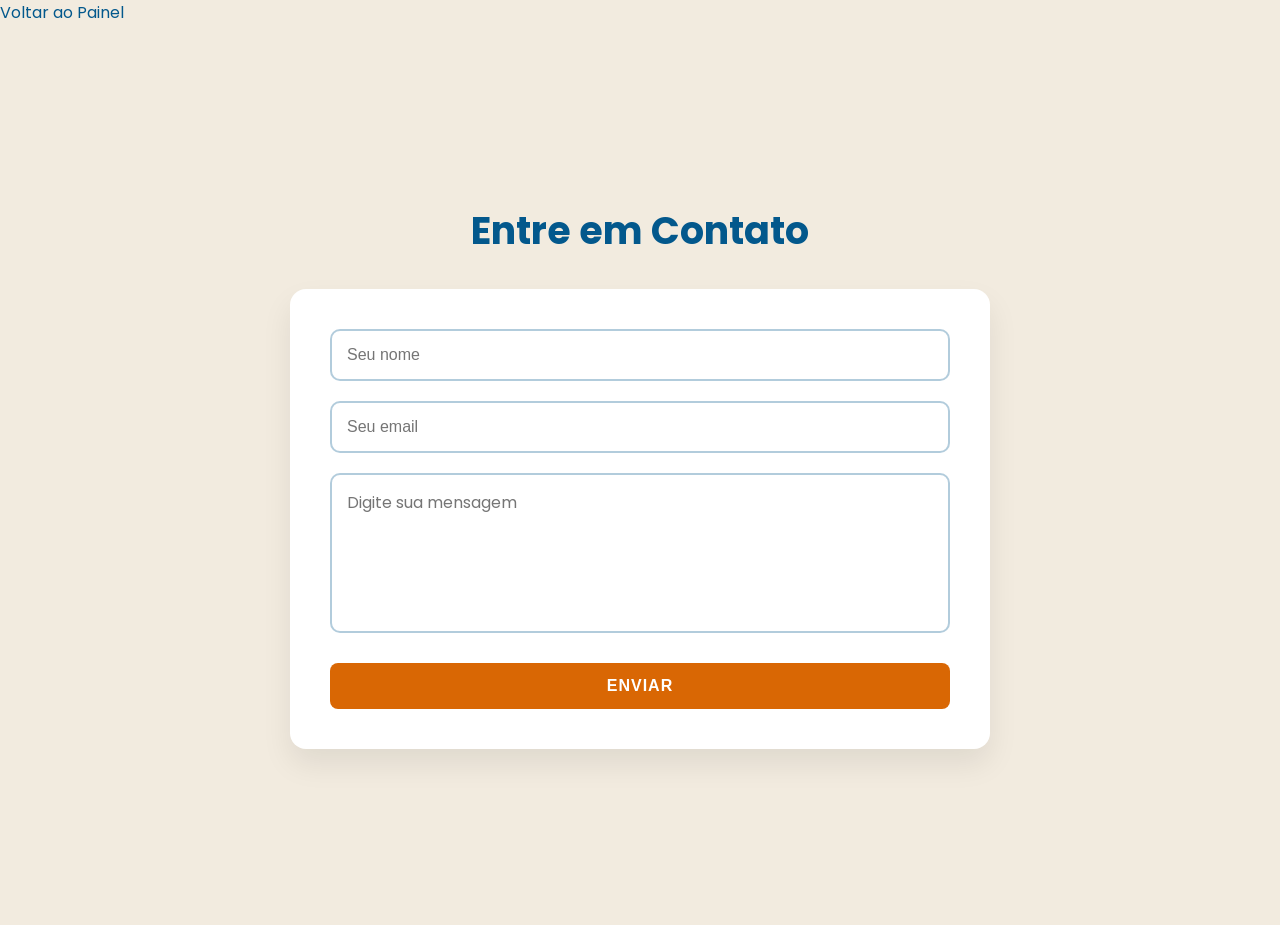
<file: pages/contact.html>
<!DOCTYPE html>
<html lang="pt-br">
<head>
    <meta charset="UTF-8">
    <meta name="viewport" content="width=device-width, initial-scale=1.0">

    <title>Contato | BiblioTech</title>

    <meta name="description" content="Página de contato do sistema BiblioTech">
    <meta name="keywords" content="biblioteca, contato, livros">
    <meta name="author" content="Seu Nome">

    <link rel="stylesheet" href="../css/style.css">
    <link rel="stylesheet" href="../css/global.css">


</head>


<body>
    
    <header class="auth-header">
        
        <a href="../index.html" class="btn-back">Voltar ao Painel</a>
    </header>

    <main class="container-contact">

        <h1>Entre em Contato</h1>

        <form id="contactForm">

            <input 
                type="text" 
                id="name" 
                placeholder="Seu nome"
                required
            >

            <input 
                type="email" 
                id="email" 
                placeholder="Seu email"
                required
            >

            <textarea 
                id="message"
                placeholder="Digite sua mensagem"
                required
            ></textarea>

            <button type="submit">
                Enviar
            </button>

        </form>

    </main>

    
    <script src="../js/api.js"></script>

    <script type="module" src="../js/main.js"></script>



</body>
</html>
</file>
<file: css/style.css>
/* --- LAYOUT DE DUAS COLUNAS (LOGIN E CADASTROS) --- */

.auth-page {
    display: flex;
    min-height: 100vh;
}



/* --- LAYOUT DE DUAS COLUNAS --- */
/* --- LAYOUT DUAS COLUNAS --- */
.image-left, .image-in-left {
    flex: 1;
    display: flex;
    justify-content: center;
    align-items: center;
    background-color: var(--bg-main);
    padding: 20px;
    overflow: hidden;
    transition: background-color 0.4s ease;
}

/* AQUI ESTÁ A CORREÇÃO DO TAMANHO DA IMAGEM */
.image-left img, .image-in-left img {
    width: 60%;           
    max-width: 500px;     
    height: auto;
    object-fit: contain;
    /* Sombras suaves para dar profundidade */
    filter: drop-shadow(0 10px 10px rgba(0,0,0,0.1)); 
}

.right-container, .container-central {
    flex: 1;
    display: flex;
    justify-content: center;
    align-items: center;
    padding: 30px;
    background-color: var(--bg-main);
}

/* CARD DO FORMULÁRIO */
.right-register, .card-login {
    background-color: var(--bg-card);
    width: 100%;
    max-width: 420px; /* Card um pouco mais estreito e elegante */
    padding: 45px 40px;
    border-radius: 12px;
    box-shadow: 0 20px 40px rgba(0, 0, 0, 0.1);
    transition: background-color 0.4s ease;
}

h1 {
    text-align: center;
    margin-bottom: 30px;
    color: var(--text-primary);
    font-size: 38px;
}

/* --- INPUTS & LABELS --- */
.input-group, .input-box {
    position: relative;
    margin-bottom: 20px;
}

.input-group input, .input-box input, select {
    width: 100%;
    box-sizing: border-box;
    padding: 14px 15px;
    background: var(--bg-card);
    border: 2px solid var(--input-border); 
    border-radius: 8px;
    color: var(--text-primary);
    font-size: 14px;
    outline: none;
    transition:
    border-color 0.3s ease,
    background-color 0.3s ease,
    color 0.3s ease;
}

/* Foco: Agora fica AZUL (Secondary) em vez de laranja */
.input-group input:focus, .input-box input:focus, select:focus {
    border-color: var(--accent);
}

/* LABEL COM ÍCONE */
.input-group label, .input-box label {
    position: absolute;
    left: 15px;
    top: 50%;
    transform: translateY(-50%);
    display: flex;
    align-items: center;
    gap: 8px;
    color: var(--text-secondary);
    background-color: transparent;
    padding: 0 5px;
    pointer-events: none;
    transition: 0.3s;
}

/* Ícone dentro do Label */
.input-group label i, .input-box label i {
    font-size: 16px;
    color: var(--accent); /* ÍCONES AZUIS */
    transition:
    border-color 0.3s ease,
    background-color 0.3s ease,
    color 0.3s ease;
}

/* Efeito ao Subir */
.input-group input:focus + label,
.input-group input:not(:placeholder-shown) + label,
.input-box input:focus + label,
.input-box input:not(:placeholder-shown) + label {
    top: 0;
    font-size: 12px;
    font-weight: 600;
    color: var(--accent); /* Texto fica Azul ao focar */
    background-color: var(--bg-card);
    z-index: 2;
}

/* --- LINKS --- */
.forgot-password {
    text-align: right;
    margin-top: -10px;
    margin-bottom: 25px;
}

.forgot-password a {
    color: var(--text-secondary);
    text-decoration: none;
    font-size: 0.85rem;
    transition:
    border-color 0.3s ease,
    background-color 0.3s ease,
    color 0.3s ease;
}

.forgot-password a:hover {
    color: var(--accent); 
    text-decoration: underline;
}

/* --- MOBILE --- */

@media (max-width: 900px) {
    .image-left, .image-in-left {
        display: none; /* Some a imagem no celular */
    }
    
    .right-container, .container-central {
        padding: 15px;
    }
    
    .right-register, .card-login {
        box-shadow: 0 5px 15px rgba(0,0,0,0.08);
        padding: 20px;
    }

    
}

/* TELAS MUITO PEQUENAS */


@media (max-width: 500px){ 
    
        h1{ font-size: 28px; } 
        
    }


/* DASHBOARD */

.dashboard-body { 

    display: flex; 
    flex-direction: column; 
}

/* NAVBAR */ 
.navbar { 
    width: 260px; 
    height: 100vh; 
    background-color: var(--bg-card); 
    position: fixed; 
    left: 0; top: 0; 
    padding: 30px 20px; 
    display: flex; 
    flex-direction: column; 
    gap: 30px; 
    box-shadow: 4px 0 15px rgba(0,0,0,0.05); }

    /* LOGO */ 
    .logo { 
        display: flex; 
        align-items: center; 
        gap: 10px; 
        font-size: 32px; 
        font-weight: 700; 
        color: var(--accent); 
    } 
        
    .logo i { 
        font-size: 40px; 
    } 
    
    /* LINKS */ 
    .nav-links {
         list-style: none; 
         display: flex; 
         flex-direction: column; 
         gap: 12px; 
        } 
        
    .nav-links a { 
        display: flex; 
        padding: 12px 15px; 
        border-radius: 10px; 
        font-size: 18px; 
        transition: 0.3s ease; 
    } 
    
    .nav-links a:hover, .nav-links .active { 

        background-color: var(--action); color: white;

    }

    /* BOTÃO SAIR */ 

    .btn-logout { 
        margin-top: auto; 
        padding: 12px; 
        border-radius: 10px; 
        background-color: rgba(217, 103, 4, 0.1); 
        transition: 0.3s ease; 
    } 

    .btn-logout:hover { 
        background-color: var(--action); 
        color: white; 
    } 


    /* CONTEÚDO */ 
    
    .dashboard-container { 
        margin-left: 260px; 
        width: calc(100% - 260px);
        min-height: 100vh; 
        display: flex; 
        justify-content: center; 
        align-items: center; 
        padding: 40px; 
    } 
        
    /* TEXOS */ 
    
    .welcome-section { 
        max-width: 850px; 
        text-align: center; 
    } 
    
    .welcome-section h1 { 
        font-size: 72px; 
        line-height: 1.1; 
        margin-bottom: 25px; 
    } 
    
    .welcome-section p {
        font-size: 28px; 
        line-height: 1.5; 
        color: var(--text-secondary); 
    }

    /* ========================= CONTATO ========================= */
    
    .container-contact {

        width: 100%; 
        min-height: 100vh; 
        display: flex; 
        flex-direction: column; 
        justify-content: center; 
        align-items: center; 
        padding: 30px; 
    } 
    
    /* CARD */ 
    
    #contactForm {
        width: 100%; 
        max-width: 700px; 
        background-color: var(--bg-card); 
        padding: 40px; border-radius: 16px; 
        box-shadow: 0 15px 30px rgba(0,0,0,0.08); 
        display: flex; 
        flex-direction: column; 
        gap: 20px; 
    } 
    
    /* INPUTS */ 
    
    #contactForm input, 
    #contactForm textarea {

        width: 100%; 
        padding: 15px; 
        border-radius: 10px; 
        border: 2px solid var(--input-border); 
        background-color: var(--bg-card); 
        color: var(--text-primary); 
        font-size: 16px; 
        outline: none; 
        transition: 0.3s ease; 
    } 
    
    /* FOCUS */ 

    #contactForm input:focus, 
    #contactForm textarea:focus { 
        border-color: var(--accent); 
    } 
    
    /* TEXTAREA */ 
    
    #contactForm textarea { 
        min-height: 160px; 
        resize: none; 
        font-family: inherit; 
    }


/* ========================= RESPONSIVIDADE DASHBOARD ========================= */

@media (max-width: 900px) {

     /* BODY */ 
     
     .dashboard-body 
     { display: flex; 
        flex-direction: column; 
     } 

    /* NAVBAR */ 

    .navbar { 
        position: relative; 
        width: 100%; 
        height: auto; 
        top: unset; 
        left: unset; 
        flex-direction: column; 
        align-items: center; 
        justify-content: center; 
        padding: 20px; gap: 20px; 
    } 
    
    /* LOGO */ 
    .logo { 
        justify-content: center; 
    }
    
    /* MENU */ 
    .nav-links {
         width: 100%; 
         display: flex; 
         flex-direction: row; 
         flex-wrap: wrap; 
         justify-content: center; 
         gap: 10px; 
    } 
        
    .nav-links li { 
        list-style: none; 
    } 
    
    .nav-links a {
         font-size: 16px; 
         padding: 10px 15px; 
    }
    
    /* BOTÃO SAIR */ 
    .btn-logout {
         margin-top: 0;
          width: 100%;
           text-align: center;
        } 
         
    /* CONTEÚDO */ 

    .dashboard-container { 
        margin-left: 0; 
        width: 100%; 
        padding: 40px 20px; 
    } 
    
    .welcome-section { 
        width: 100%; 
    } 
    
    .welcome-section h1 {
         font-size: 42px; 
         line-height: 1.2; 
    } 
    
    .welcome-section p {
         font-size: 20px; 
        } 
    
} 
    
    /* CELULARES PEQUENOS */ 
    
    @media (max-width: 500px) {
        
        .navbar {
             padding: 15px; 
            
        } 
        
        .logo {
             font-size: 24px; 
        } 
            
        .logo i {
             font-size: 30px; 
        } 
        
        .nav-links {
            flex-direction: column; 
            align-items: stretch; 
        } 
    
        .nav-links a {
            text-align: center; 
        } 
        
        .welcome-section h1 {
             font-size: 30px; 
        } 
            
        .welcome-section p {
             font-size: 17px; line-height: 1.5; 
            
        } 
        
    }


/* ALERTA */ 

.toast {

    position: fixed;

    top: 20px;

    right: 20px;

    padding: 15px 20px;

    border-radius: 8px;

    color: white;

    font-weight: bold;

    z-index: 9999;

    animation: fadeIn 0.3s ease;

}

.toast.success {

    background-color: #16a34a;

}

.toast.error {

    background-color: #dc2626;

}

@keyframes fadeIn {

    from {

        opacity: 0;

        transform: translateY(-10px);

    }

    to {

        opacity: 1;

        transform: translateY(0);

    }

}
</file>
<file: css/global.css>
@import url('https://fonts.googleapis.com/css2?family=Poppins:wght@300;400;500;600;700&display=swap');


/* --- VARIÁVEIS DE CORES (Baseadas nas suas capturas) --- */

:root {
    /* TEMA CLARO (Padrão - Cream & Blue) */
    --bg-main: #F2EBDF;       /* Fundo creme */
    --bg-card: #FFFFFF;       /* Card branco */
    --text-primary: #03588C;  /* Texto Azul Petróleo */
    --text-secondary: #57737A;
    --accent: #03588C;        /* Bordas e Ícones */
    --action: #D96704;        /* Laranja (Botões) */
    --input-border: rgba(3, 88, 140, 0.3);
    --action-hover: #F27B13;
}

/* TEMA ESCURO (Ativado pelo JS) */
html[data-theme="dark"] {
    --bg-main: #121126;
    --bg-card: #2E4A50;
    --text-primary: #F2EBDF;
    --text-secondary: #B0C1D9;
    --accent: #F2EBDF;
    --action: #D96704;
    --input-border: rgba(242, 235, 223, 0.3);
    --action-hover: #FF8A1F;
}

* {
    margin: 0;
    padding: 0;
    box-sizing: border-box;
}

body {
    
    font-family: 'Poppins', sans-serif;
    background-color: var(--bg-main);
    color: var(--text-primary);
    min-height: 100vh;
    transition: background-color 0.4s ease, color 0.4s ease;
    overflow-x: hidden;
}

/* --- BOTÕES (Padrão para todo o sistema) --- */
.btn-primary, button[type="submit"], .btn button {
    width: 100%;
    padding: 14px;
    box-sizing: border-box;
    background-color: var(--action);
    color: #FFFFFF;
    border: none;
    border-radius: 8px;
    font-size: 1rem;
    font-weight: 600;
    text-transform: uppercase;
    letter-spacing: 1px;
    cursor: pointer;
    transition:
    background-color 0.3s ease,
    transform 0.3s ease,
    box-shadow 0.3s ease;
    margin-top: 10px;
}

.btn-primary:hover, button[type="submit"]:hover, .btn button:hover {
    background-color: var(--action-hover);
    transform: translateY(-2px);
    box-shadow: 0 5px 15px rgba(217, 103, 4, 0.3);
}

.btn-primary:focus,
button[type="submit"]:focus,
.btn button:focus {

    outline: 3px solid rgba(217, 103, 4, 0.3);

}

html {
    scroll-behavior: smooth;
}



a {
    text-decoration: none;
    color: inherit;
    transition: color 0.3s ease;
}

a:hover {
    cursor: pointer;
}
</file>
